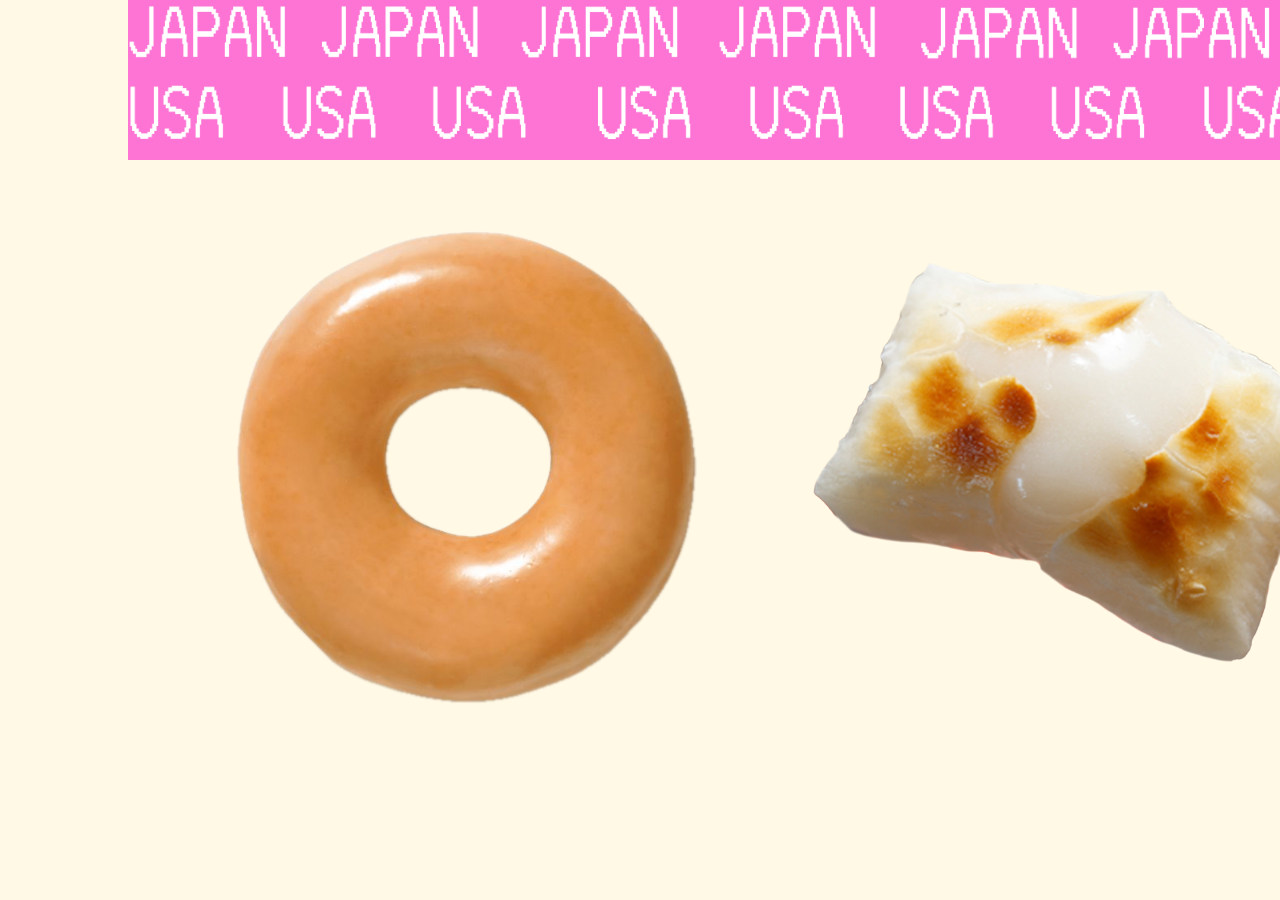
<file: page2.html>
<!DOCTYPE html>
<html>
<head> <link rel="stylesheet" href="style.css"></head>
<body class="page2">
    <div class="marquee-container">
        <div class="marquee">
            <span><img src="japan.png" class="japan"></span>
            <span><img src="japan.png" class="japan"></span>
            <span><img src="japan.png" class="japan"></span>
            <span><img src="japan.png" class="japan"></span>
            <span><img src="japan.png" class="japan"></span>
        </div>
    </div>
      <div class="marquee-container bottom">
        <span><img src="usa.png" class="usa"></span>
        <span><img src="usa.png" class="usa"></span>
        <span><img src="usa.png" class="usa"></span>
        <span><img src="usa.png" class="usa"></span>
        <span><img src="usa.png" class="usa"></span>
    </div>
    <p class="marquee3">
        <span><a href="page3.html"><img src="donut.png" class="WTF"></a></span>
        <span><a href="page3.html"><img src="mochireal.png" class="mochi"></a></span>
        <span><a href="page3.html"><img src="donut.png" class="WTF"></a></span>
        <span><a href="page3.html"><img src="mochireal.png" class="mochi"></a></span>
        <span><a href="page3.html"><img src="donut.png" class="WTF"></a></span>
        <span><a href="page3.html"><img src="mochireal.png" class="mochi" u></a></span>
      </p>
</body>
</html>
</file>
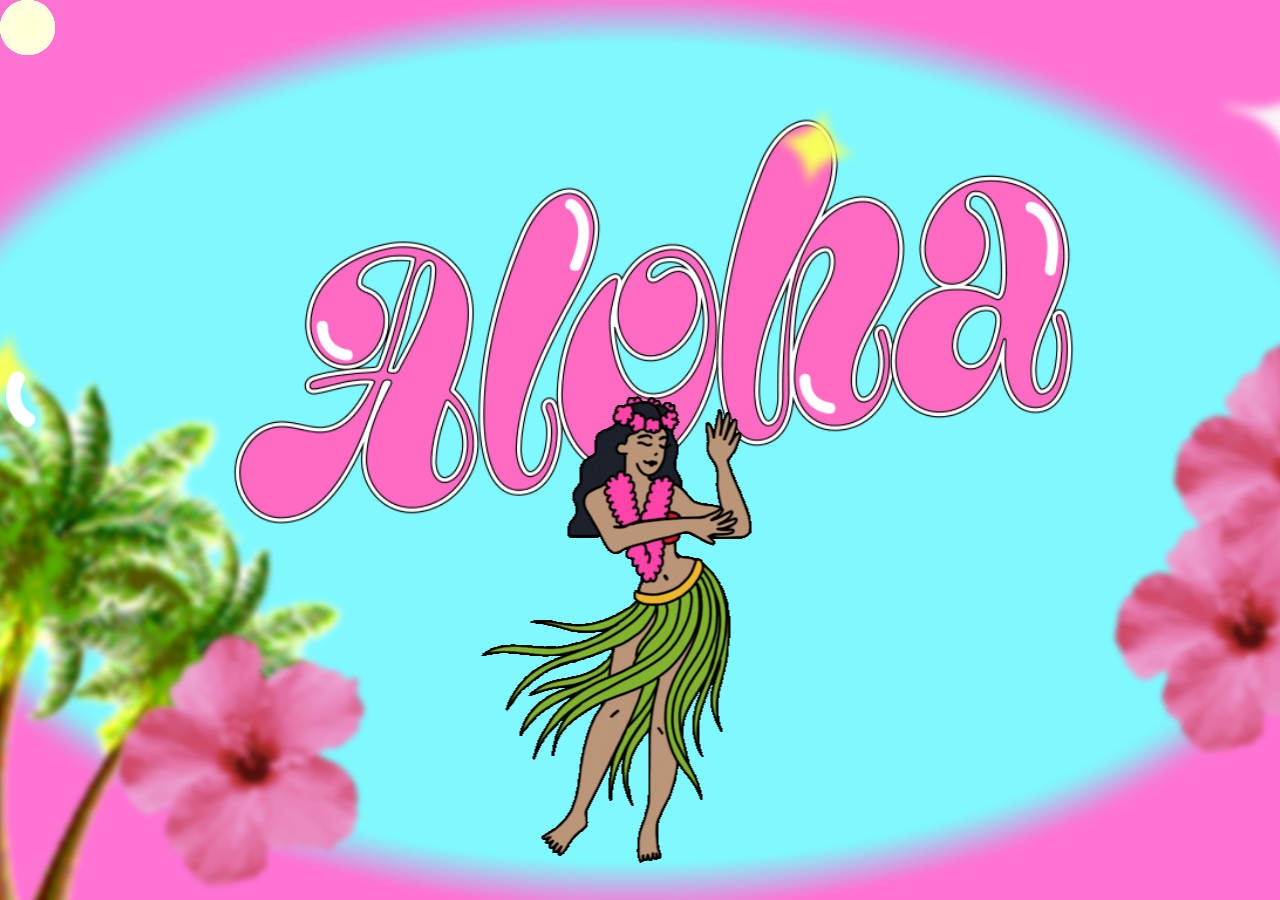
<file: page3.html>
<!DOCTYPE html>
<html>
<head> <link rel="stylesheet" href="style.css"></head>
<body class="page3">
    <a href="page4.html"> <img src="aloha.gif" class="aloha"> </a>
    <script src="script2.js"></script>
</body>
</html>
</file>
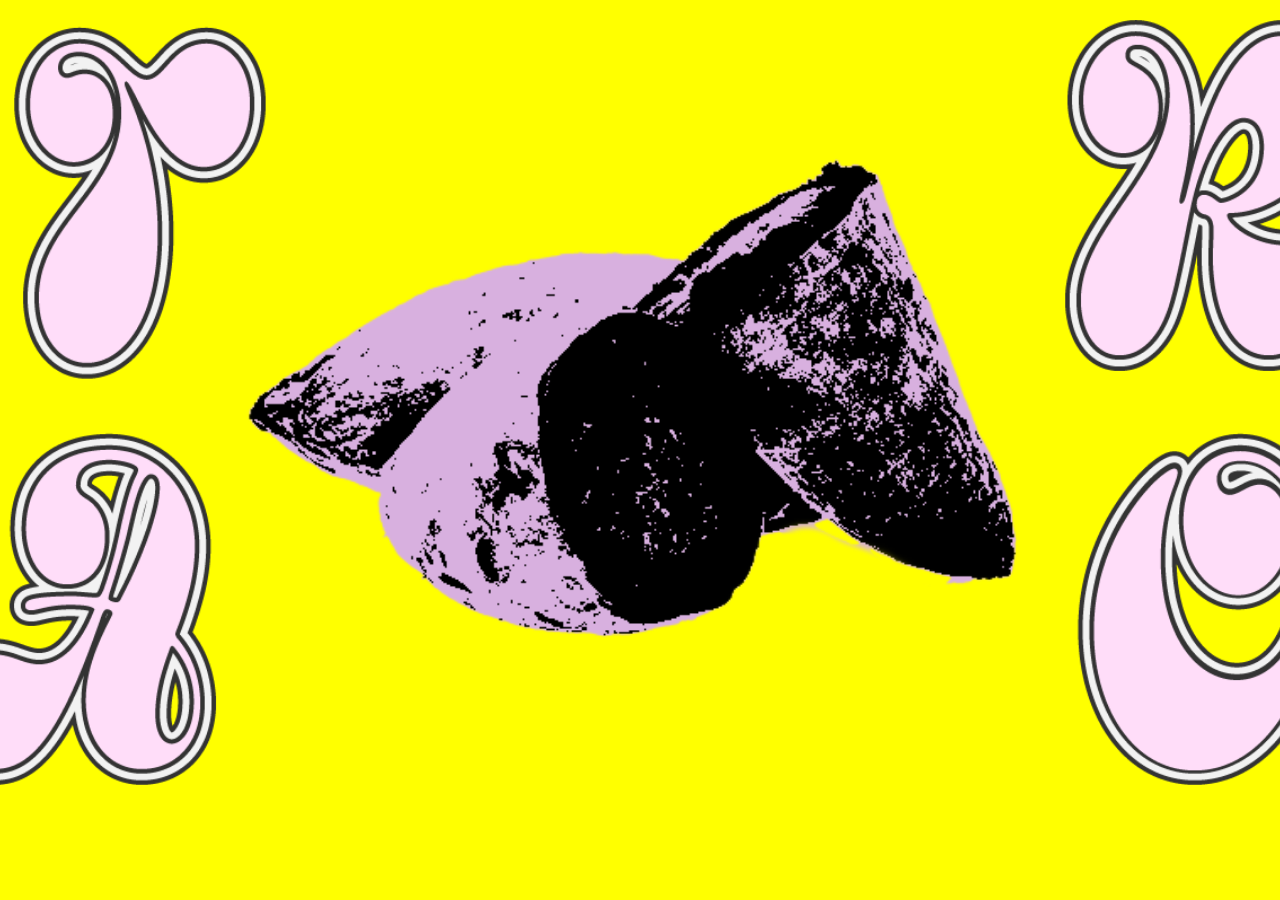
<file: page4.html>
<!DOCTYPE html>
<html lang="en">
<head>
    <meta charset="UTF-8">
    <meta name="viewport" content="width=device-width, initial-scale=1.0">
    <title>Spin on Hover</title>
    <link rel="stylesheet" href="style.css">
</head>
<a href="page5.html"><body class="body4"></body></html>
    <div class="image-container">
       <img src="taroth.png" alt="Spinning Image" class="spin-image">
        <img src="taro1.png" class="taro">
    </div>
</body>
</html>
</file>
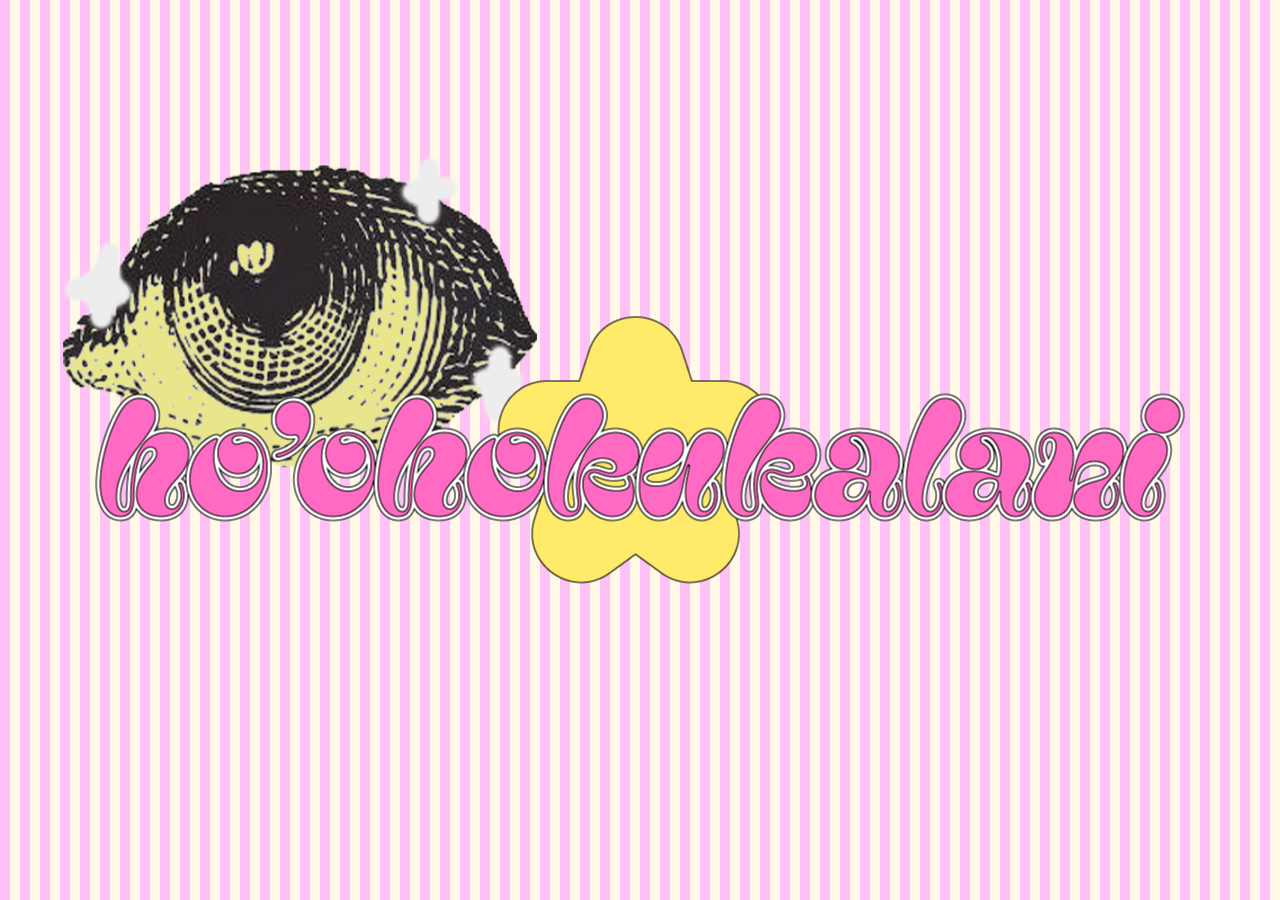
<file: page5.html>
<!DOCTYPE html>
<html lang="en">
<head>
    <meta charset="UTF-8">
    <meta name="viewport" content="width=device-width, initial-scale=1.0">
    <title>Animated Moving Image</title>
    <link rel="stylesheet" href="style.css">
</head>
<body>
    <img src="eyes.png" alt="Moving Image" class="moving-image">
    <a href="page6.html"><img src="ho.png" class="ho"></a>
</body>
</html>
</file>
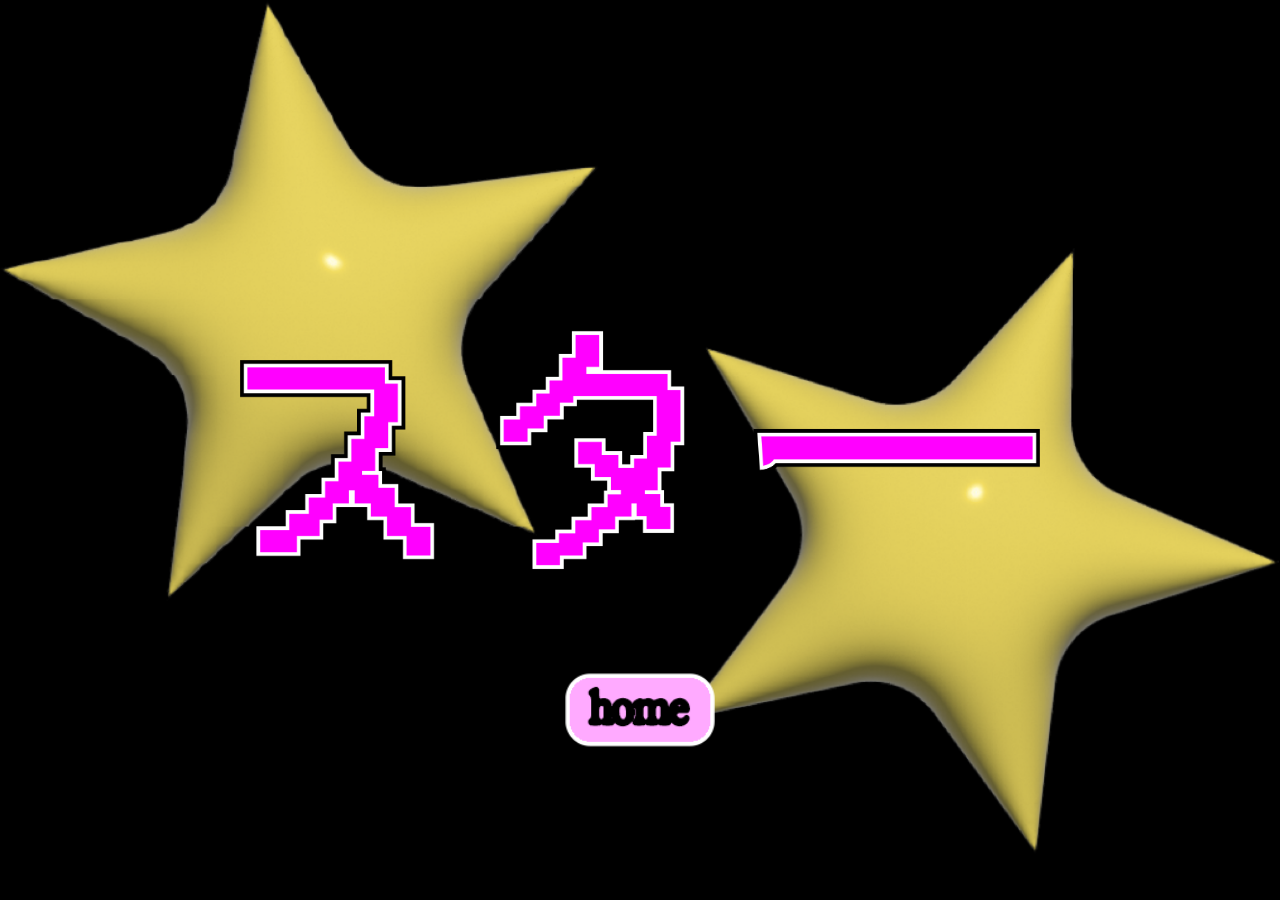
<file: page6.html>
<!DOCTYPE html>
<html lang="en">
<head>
    <meta charset="UTF-8">
    <meta name="viewport" content="width=device-width, initial-scale=1.0">
    <title>Animated Moving Image</title>
    <link rel="stylesheet" href="style.css">

</head>
<body class="page6">
    <img src="star.png" alt="Spinning Image1" class="spin-image1">
    <img src="star2.png" alt="Spinning Image2" class="spin-image2">
    <img src="suta.png" class="suta">
   <a href="index.html"> <img src="home.png" class="home"></a>
</body>
</html>
</file>
<file: style.css>
body {
    background: #fff9e6;
    background: repeating-linear-gradient(
        90deg,               
        #ffc2f7,           
        #ffc2f7 10px,        
        #fff9e6 10px,           
        #fff9e6 20px            
    );}

    .page2 {
        background: #fff9e6;
            width: 1024px; /* Fixed width */
            height: 768px; /* Fixed height */
            margin: 0 auto; /* Center horizontally */
            display: flex;
            flex-direction: column;
    }
  
  p {
    margin: 20px;
    margin-top: 5px;
    margin-right: 40px;
    margin-bottom: 20px;
    margin-left: 40px;
    }

.draggable {
    width: 400px; 
    height: auto; 
    position: absolute;
    bottom: 13%;
   left: 55%;
    cursor: url(tong.png), auto;
}

.head {
    width: 1000px; 
    height: auto; 
    position: absolute;
    top: 5%; 
    left: 52%; 
    transform: translateX(-50%);
  }

.tray {
    width: 1400px; 
    height: auto; 
    position: absolute;
    bottom: 0; 
    left: 50%; 
    transform: translateX(-50%);
}


/* Marquee text styles */
.marquee {
    --duration: 26;
    background-color: #FE74D4;
    width: max-content;
    height: 80px;
    white-space: nowrap;
    display: flex;
    display: flex;
    padding: left 0;;
    bottom: 0;
    animation: marquee calc(var(--duration) * 1s) linear infinite;
}

/* Keyframes for scrolling effect */
@keyframes marqueeAnimation {
    0% {
        transform: translateX(100%); /* Start off to the right */
    }
    100% {
        transform: translateX(-100%); /* End off to the left */
    }
}

  .marquee3{
    --duration: 10;
    white-space: nowrap;
    display: inline-block;
    gap: 0;
    display: flex;
    padding: left 0;;
    bottom: 0;
    animation: marquee calc(var(--duration) * 1s) linear infinite;
  }

  .marquee-container.bottom {
    --duration: 20;
    background-color: #FE74D4;
    width: max-content;
    height: 80px;
    white-space: nowrap;
    display: flex;
    gap: 0;
    display: flex;
    padding: left 0;;
    bottom: 0;
    animation: marquee calc(var(--duration) * 1s) linear infinite;
  }
  
  .japan {
    height: 80px;
    width: auto;
  }
  .usa{
   height: 80px;
    width: auto;
  }

  .WTF {
    height: 600px;
    width: auto;
  }
  .mochi {
    height: 600px;
    width: auto;
  }

  .WTF:hover {
    content: url('donuthover.png');
  }
  
  .mochi:hover {
    content: url('mochihover.png');
  }
  @keyframes marquee {
    to {
      transform: translateX(-50%);
    }
  }

  .page3 {
    margin: 0;
    padding: 0;
    background-image: url('hawaii.png'); /* Replace with your image URL */
    background-size: cover; /* Make the image cover the entire page */
    background-repeat: no-repeat; /* Prevent the image from repeating */
    background-position: center; /* Center the image */
    height: 100vh; /* Ensure it takes the full viewport height */

}
    .aloha{
            position: absolute;
            top: 70%;
            left: 50%;
            transform: translate(-50%, -50%); /* Moves the image back by half its size */
            max-width: 100%;
            height: auto;
        }
    
        .cursor-trail {
            position: absolute;
            width: 55px;
            height: 55px;
            border-radius: 50%;
            background: radial-gradient(circle, rgb(255, 247, 0), rgba(255, 157, 10, 0.902));
            pointer-events: none; 
            mix-blend-mode: screen; 
            animation: fadeOut 1s ease-out infinite;
        }
        
        /* Fade out animation for trailing dots */
        @keyframes fadeOut {
            0% {
                opacity: 1;
            }
            100% {
                opacity: 0;
            }
        }

        .body4{
            background: #FFFF00;
        }

        .image-container {
            display: flex;
            justify-content: center;
            align-items: center;
        }
        
        .spin-image {
            position: absolute;
            width: 900px; 
            height: auto; 
            justify-content: center; 
            align-items: center; 
            transition: transform 0.5s ease-in-out; 
        }
        
       
        .spin-image:hover {
            transform: rotate(360deg);
        }
        
        .taro {
                display: flex;
                justify-content: center; 
                align-items: center; 
                height: 85vh ; 
                margin-top: 20px;
            }
            body {
    margin: 0;
    padding: 0;
    width: 100vw; /* Full viewport width */
    height: 100vh; /* Full viewport height */
    overflow: hidden; /* Prevent scrollbars */
    background-color: #f0f0f0; /* Light background */
    position: relative;
}

/* Animated image */
.moving-image {
    position: absolute;
    width: 600px; /* Adjust size of the image */
    height: auto;
    animation: moveAround 5s linear infinite; /* Move around the page */
}

/* Keyframes for animation */
@keyframes moveAround {
    0% {
        top: 0;
        left: 0;
    }
    25% {
        top: 0;
        left: calc(70vw - 70px); /* Move to the right */
    }
    50% {
        top: calc(50vh - 50px); /* Move to the bottom */
        left: calc(50vw - 50px);
    }
    75% {
        top: calc(50vh - 50px);
        left: 0; /* Move to the left */
    }
    100% {
        top: 0;
        left: 0; 
    }
}

.ho {    
    position: absolute;
    top: 50%; /* Moves image's top edge to the center */
    left: 50%; /* Moves image's left edge to the center */
    transform: translate(-50%, -50%);
    max-width: 100%;
    height: auto;
}

.spin-image1 {
    position: absolute;
    width: 600px; 
    height: auto; 
    transition: transform 0.5s ease-in-out; 
}


.spin-image1:hover {
    transform: rotate(360deg);
}
              
            
.spin-image2 {
    position: absolute;
    width: 600px; 
    height: auto; 
    bottom: 5%;
    right: 0%;
    transition: transform 0.5s ease-in-out; 
}


.spin-image2:hover {
    transform: rotate(360deg);
}

.suta {
    width: 800px; 
    height: auto; 
    position: absolute;
    top: 50%; 
    left: 50%;
    transform: translate(-50%, -50%);
}
.page6 {
    background: rgb(0, 0, 0);
}
              
.home {
    width: 300px; 
    height: auto; 
    position: absolute;
    top: 80%;
    left: 50%;
    transform: translate(-50%, -50%);
}
</file>
